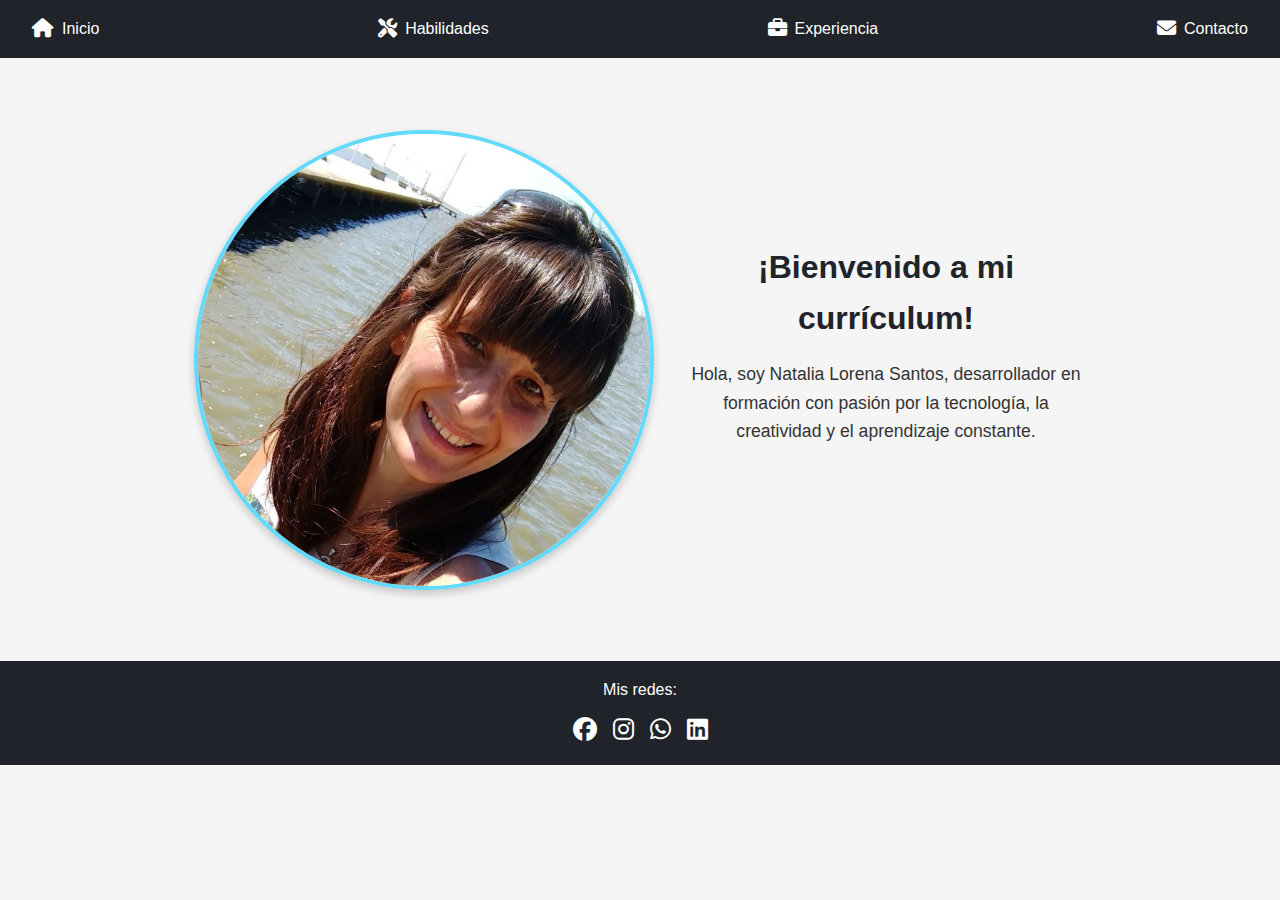
<file: index.html>
<!DOCTYPE html>
<html lang="es">
<head>
  <meta charset="UTF-8" />
  <meta name="viewport" content="width=device-width, initial-scale=1.0"/>
  <title>Inicio - Mi Currículum</title>
  <link rel="stylesheet" href="css/estilos.css" />
  <link rel="stylesheet" href="https://cdnjs.cloudflare.com/ajax/libs/font-awesome/6.5.0/css/all.min.css"/>
</head>
<body>

  <!-- Barra de navegación -->
  <header>
    <nav class="navbar">
      <a href="index.html"><i class="fas fa-home"></i> Inicio</a>
      <a href="habilidades.html"><i class="fas fa-tools"></i> Habilidades</a>
      <a href="experiencia.html"><i class="fas fa-briefcase"></i> Experiencia</a>
      <a href="contacto.html"><i class="fas fa-envelope"></i> Contacto</a>
    </nav>
  </header>

  <!-- Contenido principal -->
  <main>
    <section class="inicio">
      <div class="contenedor-inicio">
        <div class="foto-perfil">
          <img src="assets/img/mi-foto.jpeg" alt="Foto de perfil" />
        </div>
        <div class="descripcion">
          <h1>¡Bienvenido a mi currículum!</h1>
          <p>
            Hola, soy Natalia Lorena Santos, desarrollador en formación con pasión por la tecnología,
            la creatividad y el aprendizaje constante.
          </p>
        </div>
      </div>
    </section>
  </main>
  

  <!-- Pie de página -->
  <footer>
    <p>Mis redes:</p>
    <div class="redes">
      <a href="https://www.facebook.com/nati.santos.7" target="_blank"><i class="fab fa-facebook"></i></a>
      <a href="https://www.instagram.com/nar_anjalima/" target="_blank"><i class="fab fa-instagram"></i></a>
      <a href="https://wa.me/1234567890" target="_blank"><i class="fab fa-whatsapp"></i></a>
      <a href="https://linkedin.com/in/tuusuario" target="_blank"><i class="fab fa-linkedin"></i></a>
    </div>
  </footer>

</body>
</html>
</file>
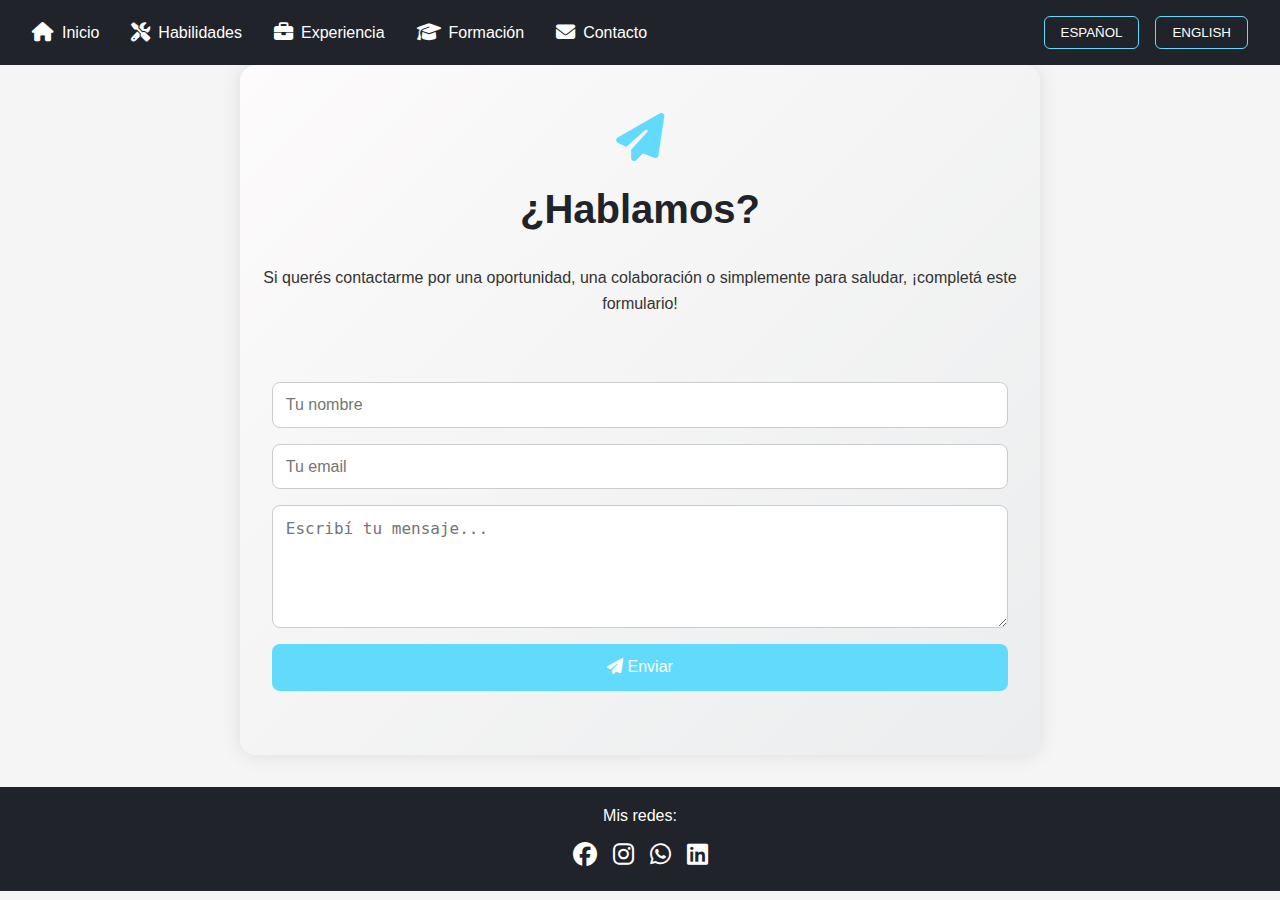
<file: contacto.html>
<!DOCTYPE html>
<html lang="es">
<head>
  <meta charset="UTF-8" />
  <meta name="viewport" content="width=device-width, initial-scale=1.0"/>
  <title id="titulo-pagina">Contacto - Mi Currículum</title>
  <link rel="stylesheet" href="css/estilos.css" />
  <link rel="stylesheet" href="https://cdnjs.cloudflare.com/ajax/libs/font-awesome/6.5.0/css/all.min.css"/>
</head>
<body>

  <!-- Barra de navegación -->
  <header>
    <nav class="navbar">
      <div class="nav-izquierda">
        <a href="index.html"><i class="fas fa-home"></i> <span id="nav-inicio">Inicio</span></a>
        <a href="habilidades.html"><i class="fas fa-tools"></i> <span id="nav-habilidades">Habilidades</span></a>
        <a href="experiencia.html"><i class="fas fa-briefcase"></i> <span id="nav-experiencia">Experiencia</span></a>
        <a href="formacion.html"><i class="fas fa-graduation-cap"></i> <span id="nav-formacion">Formación</span></a>
        <a href="contacto.html"><i class="fas fa-envelope"></i> <span id="nav-contacto">Contacto</span></a>
      </div>
      <div class="nav-derecha">
        <button onclick="cambiarIdioma('es')">ESPAÑOL</button>
        <button onclick="cambiarIdioma('en')">ENGLISH</button>
      </div>
    </nav>
  </header>

  <!-- Contenido principal -->
  <main>
    <section class="contacto">
      <i class="fas fa-paper-plane mensaje-icono"></i>
      <h1 id="contacto-titulo">¿Hablamos?</h1>
      <p id="contacto-texto">Si querés contactarme por una oportunidad, una colaboración o simplemente para saludar, ¡completá este formulario!</p>

      <form action="https://formspree.io/f/xanoqyro" method="POST">
  <input id="input-nombre" type="text" name="nombre" placeholder="Tu nombre" required />
  <input id="input-email" type="email" name="email" placeholder="Tu email" required />
  <textarea id="input-mensaje" name="mensaje" rows="5" placeholder="Escribí tu mensaje..." required></textarea>
  <button type="submit"><i class="fas fa-paper-plane"></i> <span id="contacto-enviar">Enviar</span></button>
</form>
    </section>
  </main>

  <!-- Pie de página -->
  <footer>
    <p id="pie-redes">Mis redes:</p>
    <div class="redes">
      <a href="https://www.facebook.com/nati.santos.7" target="_blank"><i class="fab fa-facebook"></i></a>
      <a href="https://www.instagram.com/nar_anjalima/" target="_blank"><i class="fab fa-instagram"></i></a>
      <a href="https://wa.me/1234567890" target="_blank"><i class="fab fa-whatsapp"></i></a>
      <a href="https://linkedin.com/in/natalia-santos-chacabuco" target="_blank"><i class="fab fa-linkedin"></i></a>
    </div>
  </footer>

  <!-- Script de traducción -->
  <script>
    const traducciones = {
      es: {
        "titulo-pagina": "Contacto - Mi Currículum",
        "nav-inicio": "Inicio",
        "nav-habilidades": "Habilidades",
        "nav-experiencia": "Experiencia",
        "nav-formacion": "Formación",
        "nav-contacto": "Contacto",
        "contacto-titulo": "¿Hablamos?",
        "contacto-texto": "Si querés contactarme por una oportunidad, una colaboración o simplemente para saludar, ¡completá este formulario!",
        "contacto-enviar": "Enviar",
        "pie-redes": "Mis redes:",
        "placeholder-nombre": "Tu nombre",
        "placeholder-email": "Tu email",
        "placeholder-mensaje": "Escribí tu mensaje..."
      },
      en: {
        "titulo-pagina": "Contact - My Resume",
        "nav-inicio": "Home",
        "nav-habilidades": "Skills",
        "nav-experiencia": "Experience",
        "nav-formacion": "Education",
        "nav-contacto": "Contact",
        "contacto-titulo": "Let's Talk!",
        "contacto-texto": "If you'd like to contact me for an opportunity, a collaboration or just to say hi, fill out this form!",
        "contacto-enviar": "Send",
        "pie-redes": "My social media:",
        "placeholder-nombre": "Your name",
       "placeholder-email": "Your email",
       "placeholder-mensaje": "Write your message..."
      }
    };

   function cambiarIdioma(idioma) {
  const textos = traducciones[idioma];
  for (let id in textos) {
    if (id.startsWith("placeholder-")) {
      const campo = id.replace("placeholder-", "input-");
      const el = document.getElementById(campo);
      if (el) {
        el.setAttribute("placeholder", textos[id]);
      }
    } else {
      const el = document.getElementById(id);
      if (el) {
        el.textContent = textos[id];
      }
    }
  }
}
  </script>

</body>
</html>
</file>
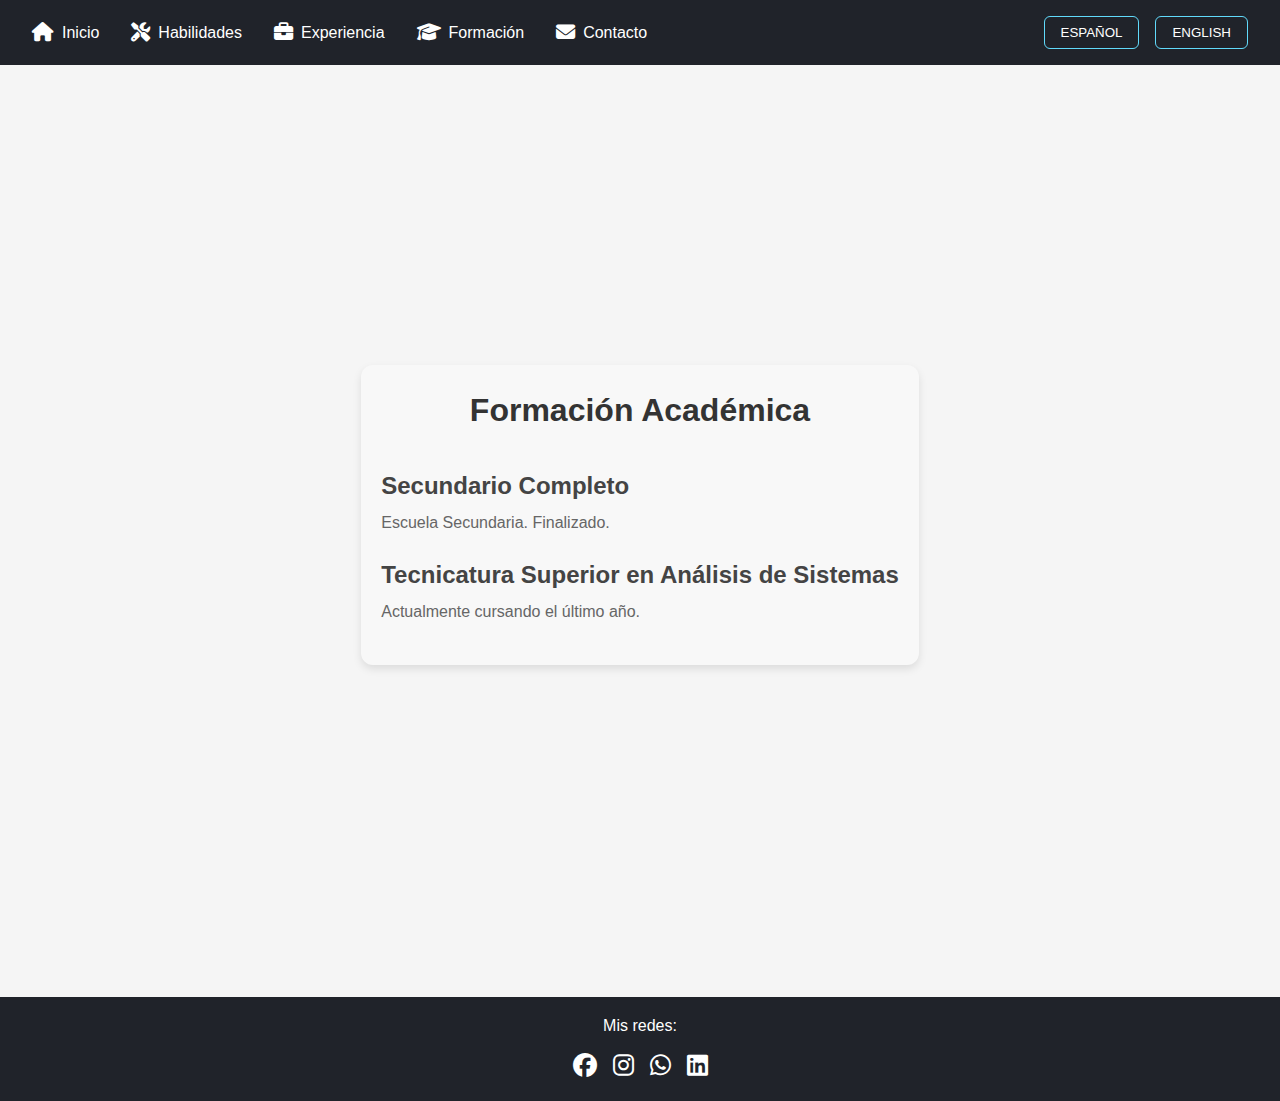
<file: formacion.html>
<!DOCTYPE html>
<html lang="es">
<head>
  <meta charset="UTF-8" />
  <meta name="viewport" content="width=device-width, initial-scale=1.0"/>
  <title>Habilidades - Mi Currículum</title>
  <link rel="stylesheet" href="css/estilos.css" />
  <link rel="stylesheet" href="https://cdnjs.cloudflare.com/ajax/libs/font-awesome/6.5.0/css/all.min.css"/>
</head>
<style>
 


main {
  display: flex;
  justify-content: center;
  align-items: center;
  min-height: 100vh; /* ocupa toda la pantalla */
  padding: 40px 0; /* para evitar que se pegue demasiado si hay mucho contenido */
}
</style>
<body>

  <!-- Barra de navegación -->
  <header>
    <nav class="navbar">
      <div class="nav-izquierda">
        <a href="index.html"><i class="fas fa-home"></i> <span id="nav-inicio">Inicio</span></a>
        <a href="habilidades.html"><i class="fas fa-tools"></i> <span id="nav-habilidades">Habilidades</span></a>
        <a href="experiencia.html"><i class="fas fa-briefcase"></i> <span id="nav-experiencia">Experiencia</span></a>
        <a href="formacion.html"><i class="fas fa-graduation-cap"></i> <span id="nav-formacion">Formación</span></a>
        <a href="contacto.html"><i class="fas fa-envelope"></i> <span id="nav-contacto">Contacto</span></a>
      </div>
      <div class="nav-derecha">
        <button onclick="cambiarIdioma('es')">ESPAÑOL</button>
        <button onclick="cambiarIdioma('en')">ENGLISH</button>
      </div>
    </nav>
  </header>

  <!-- Contenido principal -->
  <main>
   <section class="formacion-container">
  <h1 id="titulo-formacion">Formación Académica</h1>

  <div class="formacion-item">
    <h2 id="formacion-secundaria">Secundario Completo</h2>
    <p id="descripcion-secundaria">Escuela Secundaria. Finalizado.</p>
  </div>

  <div class="formacion-item">
    <h2 id="formacion-tecnicatura">Tecnicatura Superior en Análisis de Sistemas</h2>
    <p id="descripcion-tecnicatura">Actualmente cursando el último año.</p>
  </div>
</section>


   
  </main>

  <!-- Pie de página -->
  <footer>
    <p id="pie-redes">Mis redes:</p>
    <div class="redes">
      <a href="https://www.facebook.com/nati.santos.7" target="_blank"><i class="fab fa-facebook"></i></a>
      <a href="https://www.instagram.com/nar_anjalima/" target="_blank"><i class="fab fa-instagram"></i></a>
      <a href="https://wa.me/1234567890" target="_blank"><i class="fab fa-whatsapp"></i></a>
      <a href="https://linkedin.com/in/tuusuario" target="_blank"><i class="fab fa-linkedin"></i></a>
    </div>
  </footer>
  <script>
const traducciones = {
  es: {
    "titulo-formacion": "Formación Académica",
    "formacion-secundaria": "Secundario Completo",
    "descripcion-secundaria": "Escuela Secundaria [Nombre de tu escuela si querés agregarlo]. Finalizado.",
    "formacion-tecnicatura": "Tecnicatura Superior en Análisis de Sistemas",
    "descripcion-tecnicatura": "Actualmente cursando el último año en [Nombre de tu institución si querés agregarlo].",
    "nav-inicio": "Inicio",
    "nav-habilidades": "Habilidades",
    "nav-experiencia": "Experiencia",
    "nav-formacion": "Formación",
    "nav-contacto": "Contacto",
    "pie-redes": "Mis redes:"
  },
  en: {
    "titulo-formacion": "Academic Background",
    "formacion-secundaria": "High School Diploma",
    "descripcion-secundaria": "High school completed.",
    "formacion-tecnicatura": "Higher Technician in Systems Analysis",
    "descripcion-tecnicatura": "Currently attending the final year.",
    "nav-inicio": "Home",
    "nav-habilidades": "Skills",
    "nav-experiencia": "Experience",
    "nav-formacion": "Education",
    "nav-contacto": "Contact",
    "pie-redes": "My social networks:"
  }
};

function cambiarIdioma(idioma) {
  const elementos = document.querySelectorAll("[id]");
  elementos.forEach(el => {
    const traduccion = traducciones[idioma][el.id];
    if (traduccion) el.textContent = traduccion;
  });
}
</script>

  </body>
</html>
</file>
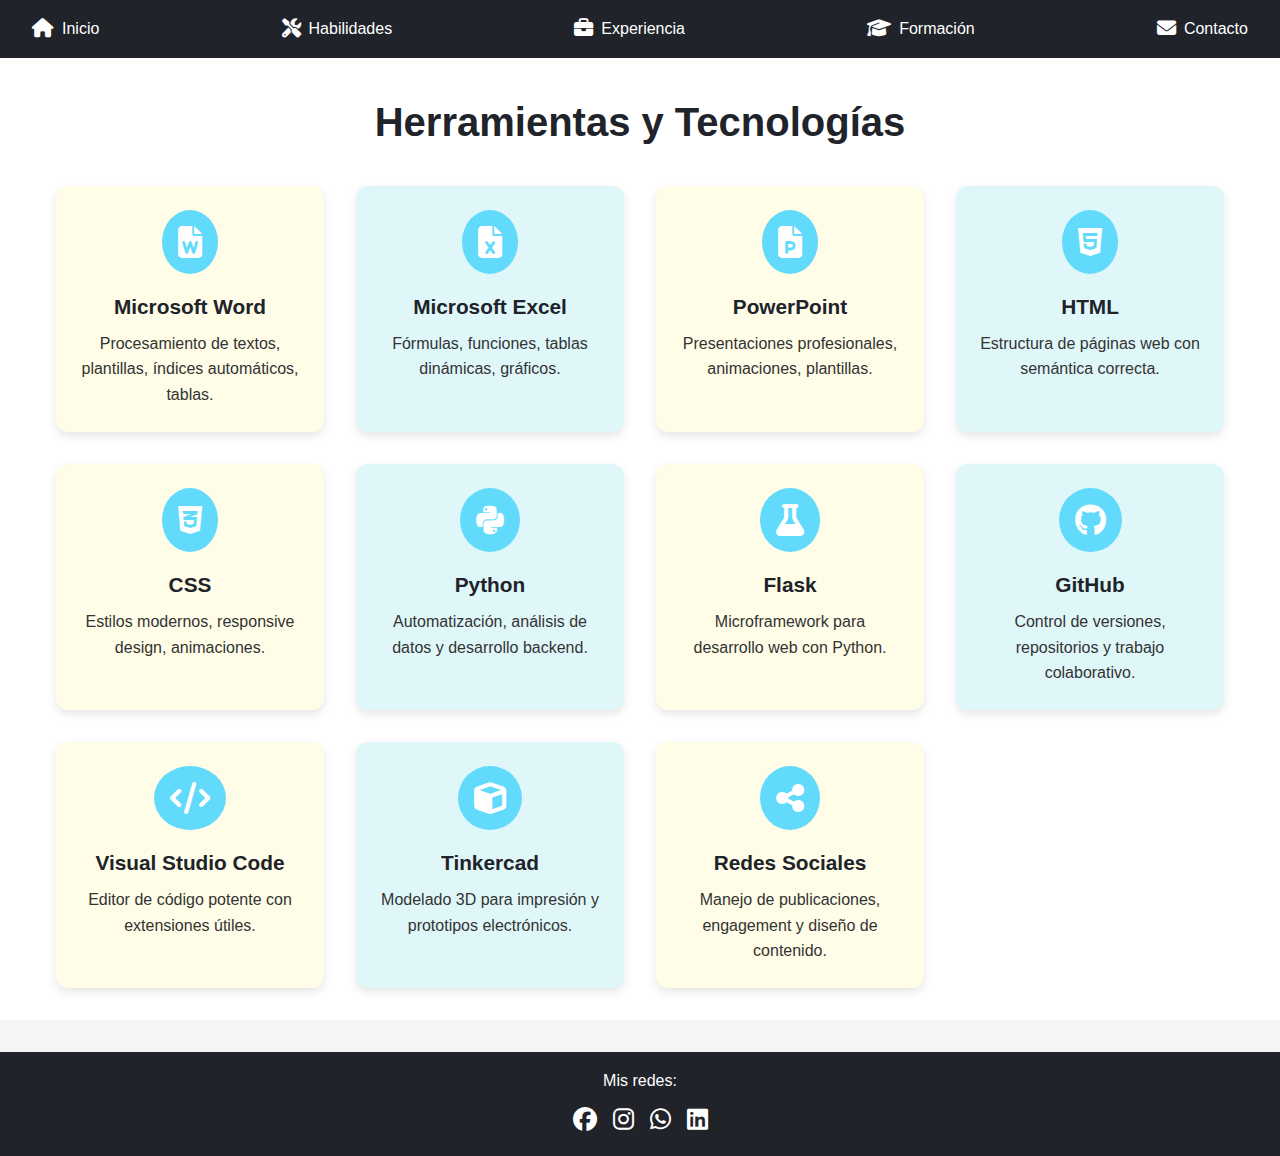
<file: habilidades.html>
<!DOCTYPE html>
<html lang="es">
<head>
  <meta charset="UTF-8" />
  <meta name="viewport" content="width=device-width, initial-scale=1.0"/>
  <title>Inicio - Mi Currículum</title>
  <link rel="stylesheet" href="css/estilos.css" />
  <link rel="stylesheet" href="https://cdnjs.cloudflare.com/ajax/libs/font-awesome/6.5.0/css/all.min.css"/>
</head>
<body>

  <!-- Barra de navegación -->
  <header>
    <nav class="navbar">
      <a href="index.html"><i class="fas fa-home"></i> Inicio</a>
      <a href="habilidades.html"><i class="fas fa-tools"></i> Habilidades</a>
      <a href="experiencia.html"><i class="fas fa-briefcase"></i> Experiencia</a>
      <a href="formacion.html"><i class="fas fa-graduation-cap"></i>Formación</a>
      <a href="contacto.html"><i class="fas fa-envelope"></i> Contacto</a>
    </nav>
  </header>

  <!-- Contenido principal -->
  <main>
    
  <section class="experiencia">
    <h1>Herramientas y Tecnologías</h1>

    <div class="tarjetas-experiencia">

      <!-- Paquete Office -->
      <div class="tarjeta">
        <i class="fas fa-file-word"></i>
        <h2>Microsoft Word</h2>
        <p>Procesamiento de textos, plantillas, índices automáticos, tablas.</p>
      </div>

      <div class="tarjeta">
        <i class="fas fa-file-excel"></i>
        <h2>Microsoft Excel</h2>
        <p>Fórmulas, funciones, tablas dinámicas, gráficos.</p>
      </div>

      <div class="tarjeta">
        <i class="fas fa-file-powerpoint"></i>
        <h2>PowerPoint</h2>
        <p>Presentaciones profesionales, animaciones, plantillas.</p>
      </div>

      <!-- Desarrollo y programación -->
      <div class="tarjeta">
        <i class="fab fa-html5"></i>
        <h2>HTML</h2>
        <p>Estructura de páginas web con semántica correcta.</p>
      </div>

      <div class="tarjeta">
        <i class="fab fa-css3-alt"></i>
        <h2>CSS</h2>
        <p>Estilos modernos, responsive design, animaciones.</p>
      </div>

      <div class="tarjeta">
        <i class="fab fa-python"></i>
        <h2>Python</h2>
        <p>Automatización, análisis de datos y desarrollo backend.</p>
      </div>

      <div class="tarjeta">
        <i class="fas fa-flask"></i>
        <h2>Flask</h2>
        <p>Microframework para desarrollo web con Python.</p>
      </div>

      <div class="tarjeta">
        <i class="fab fa-github"></i>
        <h2>GitHub</h2>
        <p>Control de versiones, repositorios y trabajo colaborativo.</p>
      </div>

      <div class="tarjeta">
        <i class="fas fa-code"></i>
        <h2>Visual Studio Code</h2>
        <p>Editor de código potente con extensiones útiles.</p>
      </div>

      <div class="tarjeta">
        <i class="fas fa-cube"></i>
        <h2>Tinkercad</h2>
        <p>Modelado 3D para impresión y prototipos electrónicos.</p>
      </div>

      <!-- Redes sociales -->
      <div class="tarjeta">
        <i class="fas fa-share-alt"></i>
        <h2>Redes Sociales</h2>
        <p>Manejo de publicaciones, engagement y diseño de contenido.</p>
      </div>

    </div>
  </section>
  
  </main>
  

  <!-- Pie de página -->
  <footer>
    <p>Mis redes:</p>
    <div class="redes">
      <a href="https://www.facebook.com/nati.santos.7" target="_blank"><i class="fab fa-facebook"></i></a>
      <a href="https://www.instagram.com/nar_anjalima/" target="_blank"><i class="fab fa-instagram"></i></a>
      <a href="https://wa.me/1234567890" target="_blank"><i class="fab fa-whatsapp"></i></a>
      <a href="https://linkedin.com/in/tuusuario" target="_blank"><i class="fab fa-linkedin"></i></a>
    </div>
  </footer>

</body>
</html>
</file>
<file: css/estilos.css>
/* Reset y base */
* {
    margin: 0;
    padding: 0;
    box-sizing: border-box;
  }
  
  body {
    font-family: 'Segoe UI', Tahoma, Geneva, Verdana, sans-serif;
    line-height: 1.6;
    background-color: #f5f5f5;
    color: #333;

  }
  
  /* Barra de navegación */
  .navbar {
    background-color: #20232a;
    display: flex;
    justify-content: center;
    gap: 2rem;
    padding: 1rem;
    position: sticky;
    top: 0;
    z-index: 1000;

  }

  
  .navbar a {
    color: #ffffff;
    text-decoration: none;
    font-size: 1rem;
    display: flex;
    align-items: center;
    gap: 0.5rem;
    transition: all 0.3s ease;
  }
  
  .navbar a:hover {
    color: #61dafb;
    transform: scale(1.05);
  }
  
  .navbar i {
    font-size: 1.2rem;
  }
  .navbar {
  background-color: #20232a;
  display: flex;
  justify-content: space-between; /* separa izquierda y derecha */
  align-items: center; /* alinea verticalmente */
  padding: 1rem 2rem;
  position: sticky;
  top: 0;
  z-index: 1000;
}

/* Nueva clase: grupo izquierdo */
.nav-izquierda {
  display: flex;
  gap: 2rem;
}

/* Nueva clase: grupo derecho (idiomas) */
.nav-derecha {
  display: flex;
  gap: 1rem;
}

/* Estilo para botones de idioma */
.nav-derecha button {
  background-color: transparent;
  border: 1px solid #61dafb;
  color: #fff;
  padding: 0.5rem 1rem;
  border-radius: 6px;
  cursor: pointer;
  transition: all 0.3s ease;
}

.nav-derecha button:hover {
  background-color: #61dafb;
  color: #20232a;
}
  
  /* Contenido principal: Inicio */
  .inicio {
    display: flex;
    justify-content: center;
    align-items: center;
    padding: 2rem 1rem;
  }
  
  .contenedor-inicio {
    display: flex;
    align-items: center;
    gap: 2rem;
    flex-wrap: wrap;
    justify-content: center;
    max-width: 900px;
    margin: auto;
    text-align: center;
  }
  
  .foto-perfil img {
    margin-top: 40px;
    width: 460px;
    height: 460px;
    object-fit: cover;
    border-radius: 50%;
    border: 4px solid #61dafb;
    box-shadow: 0 4px 10px rgba(0, 0, 0, 0.2);
  }
  
  .descripcion {
    max-width: 400px;
  }
  
  .descripcion h1 {
    font-size: 2rem;
    color: #20232a;
  }
  
  .descripcion p {
    margin-top: 1rem;
    font-size: 1.1rem;
  }
  
  /* Contenido principal: Experiencia */
 /* Contenido principal: Experiencia */
.experiencia {
    padding: 2rem 1rem;
    text-align: center;
    background-color: #ffffff;
  }
  
  .experiencia h1 {
    font-size: 2.5rem;
    margin-bottom: 2rem;
    color: #20232a;
  }
  
  .tarjetas-experiencia {
    display: grid;
    grid-template-columns: repeat(auto-fit, minmax(250px, 1fr));
    gap: 2rem;
    max-width: 1200px;
    margin: 0 auto;
    padding: 0 1rem;
  }
  
  .tarjeta {
    border-radius: 12px;
    padding: 1.5rem;
    box-shadow: 0 4px 10px rgba(0, 0, 0, 0.1);
    transition: transform 0.3s ease, box-shadow 0.3s ease;
    text-align: center;
  }
  
  /* Alternancia de colores */
  .tarjeta:nth-child(even) {
    background-color: #e0f7fa;
  }
  .tarjeta:nth-child(odd) {
    background-color: #fffde7;
  }
  
  /* Efecto hover */
  .tarjeta:hover {
    transform: translateY(-5px);
    box-shadow: 0 8px 20px rgba(0, 0, 0, 0.2);
  }
  .tarjeta:hover i {
    transform: rotate(10deg);
  }
  
  /* Icono */
  .tarjeta i {
    font-size: 2rem;
    color: #fff;
    background-color: #61dafb;
    padding: 1rem;
    border-radius: 50%;
    margin-bottom: 1rem;
    transition: transform 0.3s ease;
  }
  
  /* Título y texto */
  .tarjeta h2 {
    font-size: 1.3rem;
    color: #20232a;
    margin-bottom: 0.5rem;
  }
  
  .tarjeta p {
    font-size: 1rem;
    color: #333;
  }
  
  /* Extra (si usás un botón dentro de la tarjeta) */
  .boton-vermas:hover {
    background-color: #21a1f1;
  }
  
  /* Footer */
  footer {
    background-color: #20232a;
    color: #fff;
    padding: 1rem;
    text-align: center;
    margin-top: 2rem;
  }
  
  footer .redes {
    margin-top: 0.5rem;
    display: flex;
    justify-content: center;
    gap: 1rem;
  }
  
  footer .redes a {
    color: #ffffff;
    font-size: 1.5rem;
    transition: transform 0.3s ease;
  }
  
  footer .redes a:hover {
    color: #61dafb;
    transform: scale(1.2);
  }

  .tarjeta i:hover {
    animation: saltarRotar 0.6s ease-in-out;
    background-color: #21a1f1; /* cambia de color al pasar el mouse */
    color: #fff; /* ícono blanco sobre fondo celeste */
  }
  .contacto {

    padding: 3rem 1rem;
    max-width: 800px;
    margin: auto;
    text-align: center;
    background: linear-gradient(135deg, #fdfbfb, #ebedee);
    border-radius: 16px;
    box-shadow: 0 0 20px rgba(0,0,0,0.1);
  }

  .contacto h1 {
    color: #20232a;
    font-size: 2.5rem;
    margin-bottom: 1.5rem;
  }

  .contacto form {
    display: flex;
    flex-direction: column;
    gap: 1rem;
    padding: 1rem;
 margin-top: 50px;
  }

  .contacto input,
  .contacto textarea {
    padding: 0.8rem;
    border-radius: 8px;
    border: 1px solid #ccc;
    font-size: 1rem;
    width: 100%;
    transition: border 0.3s ease;
  }

  .contacto input:focus,
  .contacto textarea:focus {
    border-color: #61dafb;
    outline: none;
  }

  .contacto button {
    background-color: #61dafb;
    color: #fff;
    border: none;
    padding: 0.9rem;
    border-radius: 8px;
    cursor: pointer;
    font-size: 1rem;
    transition: background-color 0.3s ease;
  }

  .contacto button:hover {
    background-color: #21a1f1;
  }

  .mensaje-icono {
    font-size: 3rem;
    color: #61dafb;
    animation: vibrar 1.2s infinite;
    margin-bottom: 1rem;
  }

  @keyframes vibrar {
    0% { transform: rotate(0deg); }
    25% { transform: rotate(3deg); }
    50% { transform: rotate(-3deg); }
    75% { transform: rotate(3deg); }
    100% { transform: rotate(0deg); }
  }

  
  @keyframes saltarRotar {
    0% {
      transform: translateY(0) rotate(0deg);
    }
    50% {
      transform: translateY(-10px) rotate(15deg);
    }
    100% {
      transform: translateY(0) rotate(0deg);
    }
  }

  
  /* Responsive design */
  @media (max-width: 600px) {
    .navbar {
      flex-direction: column;
      gap: 1rem;
    }
  
    .contenedor-inicio {
      flex-direction: column;
    }
    
  }
  
  .formacion-container {
  max-width: 800px;

  margin: 40px auto;
  padding: 20px;
  background-color: #f8f8f8;
  border-radius: 12px;
  box-shadow: 0 4px 8px rgba(0, 0, 0, 0.1);
}

.formacion-container h1 {
  text-align: center;
  margin-bottom: 30px;
  color: #333;
}

.formacion-item {
  margin-bottom: 20px;
}

.formacion-item h2 {
  color: #444;
  margin-bottom: 5px;
}

.formacion-item p {
  color: #666;
}
</file>
